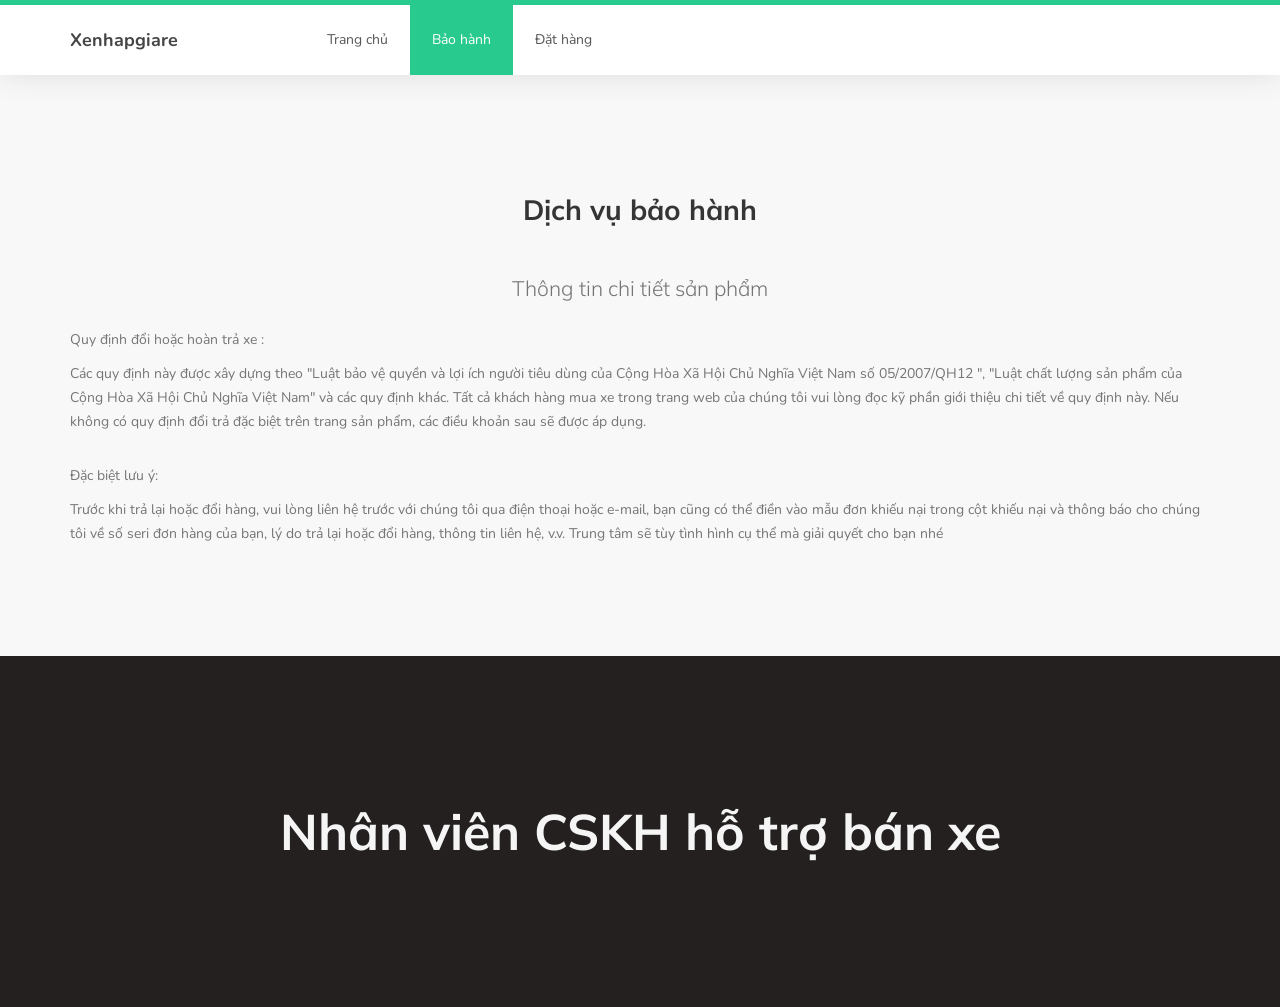
<file: bao-hanh.html>
<!DOCTYPE html>
<html lang="vie">
<head>

     <title>Đại lý ô tô</title>

     <meta charset="UTF-8">
     <meta http-equiv="X-UA-Compatible" content="IE=Edge">
     <meta name="description" content="">
     <meta name="keywords" content="">
     <meta name="author" content="">
     <meta name="viewport" content="width=device-width, initial-scale=1, maximum-scale=1">

     <link rel="stylesheet" href="css/bootstrap.min.css">
     <link rel="stylesheet" href="css/font-awesome.min.css">
     <link rel="stylesheet" href="css/owl.carousel.css">
     <link rel="stylesheet" href="css/owl.theme.default.min.css">

     <!-- MAIN CSS -->
     <link rel="stylesheet" href="css/style.css">

</head>
<body id="top" data-spy="scroll" data-target=".navbar-collapse" data-offset="50">

     <!-- PRE LOADER -->
     <section class="preloader">
          <div class="spinner">

               <span class="spinner-rotate"></span>
               
          </div>
     </section>


     <!-- MENU -->
     <section class="navbar custom-navbar navbar-fixed-top" role="navigation">
          <div class="container">
            <div class="navbar-header">
              <button
                class="navbar-toggle"
                data-toggle="collapse"
                data-target=".navbar-collapse"
              >
                <span class="icon icon-bar"></span>
                <span class="icon icon-bar"></span>
                <span class="icon icon-bar"></span>
              </button>
    
              <!-- lOGO TEXT HERE -->
              <a href="index.html" class="navbar-brand">Xenhapgiare</a>
            </div>
    
            <!-- MENU LINKS -->
            <div class="collapse navbar-collapse">
              <ul class="nav navbar-nav navbar-nav-first">
                <li><a href="index.html">Trang chủ</a></li>
                <li class="active"><a href="bao-hanh.html">Bảo hành</a></li>
                <li><a href="dat-hang.html">Đặt hàng</a></li>
              </ul>
            </div>
          </div>
        </section>

     <section class="section-background">
          <div class="container">
               <div class="row">
                    <div class="col-md-12 col-sm-12">
                         <div class="text-center">
                              <h2> Dịch vụ bảo hành </h2>
                              <br>
                              <p class="lead">Thông tin chi tiết sản phẩm</p>
                         </div>
                         <div>
                              <p>Quy định đổi hoặc hoàn trả xe : <br></p>
                              <p>Các quy định này được xây dựng theo "Luật bảo vệ quyền và lợi ích người tiêu dùng của Cộng Hòa Xã Hội Chủ Nghĩa Việt Nam số 05/2007/QH12 ", "Luật chất lượng sản phẩm của Cộng Hòa Xã Hội Chủ Nghĩa Việt Nam" và các quy định khác. Tất cả khách hàng mua xe  trong trang web  của chúng tôi vui lòng đọc kỹ phần giới thiệu chi tiết về quy định này. Nếu không có quy định đổi trả đặc biệt trên trang sản phẩm, các điều khoản sau sẽ được áp dụng.<br></p><br>

                              <p>Đặc biệt lưu ý: <br></p>
                              <p>Trước khi trả lại hoặc đổi hàng, vui lòng liên hệ trước với chúng tôi qua điện thoại hoặc e-mail, bạn cũng có thể điền vào mẫu đơn khiếu nại trong cột khiếu nại và thông báo cho chúng tôi về số seri đơn hàng của bạn, lý do trả lại hoặc đổi hàng, thông tin liên hệ, v.v. Trung tâm sẽ tùy tình hình cụ thể mà giải quyết cho bạn nhé</p>
                         </div>
                    </div>
               </div>
          </div>
     </section>

     <!-- FOOTER -->
    <footer id="footer">
      <div class="container">
        <div class="row">
          <div class="col-md-12 col-sm-12">
            <div class="text-center">
              <a href="tel:+84964423160"><h2> Nhân viên CSKH hỗ trợ bán xe </h2></a>
            </div>
          </div>
        </div>
      </div>
    </footer>


     <!-- SCRIPTS -->
     <script src="js/jquery.js"></script>
     <script src="js/bootstrap.min.js"></script>
     <script src="js/owl.carousel.min.js"></script>
     <script src="js/smoothscroll.js"></script>
     <script src="js/custom.js"></script>

</body>
</html>
</file>
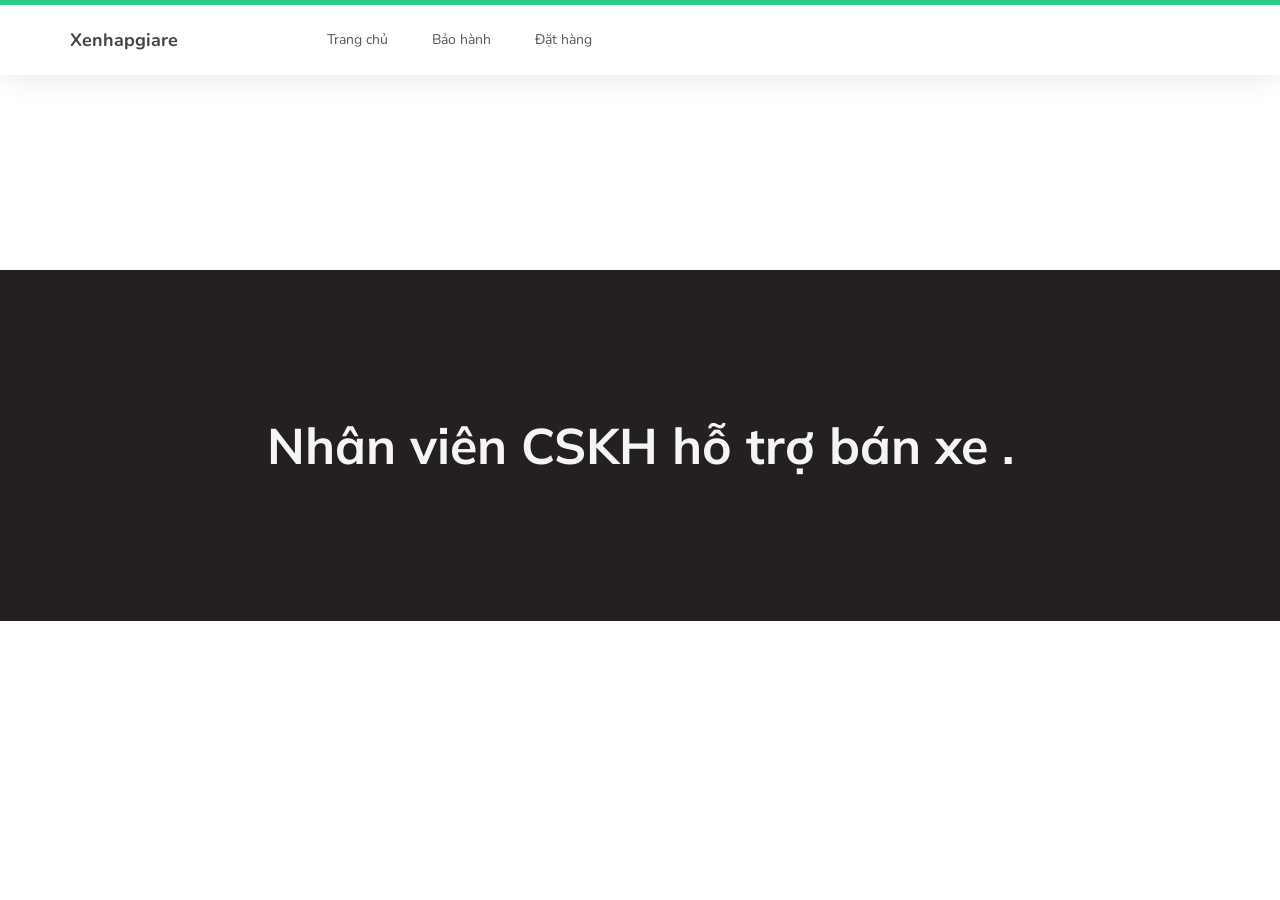
<file: car-details.html>
<!DOCTYPE html>
<html lang="en">
  <head>
    <title>Đại lý ô tô 99</title>

    <meta charset="UTF-8" />
    <meta http-equiv="X-UA-Compatible" content="IE=Edge" />
    <meta name="description" content="" />
    <meta name="keywords" content="" />
    <meta name="author" content="" />
    <meta
      name="viewport"
      content="width=device-width, initial-scale=1, maximum-scale=1"
    />

    <link rel="stylesheet" href="css/bootstrap.min.css" />
    <link rel="stylesheet" href="css/font-awesome.min.css" />
    <link rel="stylesheet" href="css/owl.carousel.css" />
    <link rel="stylesheet" href="css/owl.theme.default.min.css" />

    <!-- MAIN CSS -->
    <link rel="stylesheet" href="css/style.css" />
  </head>
  <body
    id="top"
    data-spy="scroll"
    data-target=".navbar-collapse"
    data-offset="50"
  >
    <!-- PRE LOADER -->
    <section class="preloader">
      <div class="spinner">
        <span class="spinner-rotate"></span>
      </div>
    </section>

    <!-- MENU -->
    <section class="navbar custom-navbar navbar-fixed-top" role="navigation">
      <div class="container">
        <div class="navbar-header">
          <button
            class="navbar-toggle"
            data-toggle="collapse"
            data-target=".navbar-collapse"
          >
            <span class="icon icon-bar"></span>
            <span class="icon icon-bar"></span>
            <span class="icon icon-bar"></span>
          </button>

          <!-- lOGO TEXT HERE -->
          <a href="index.html" class="navbar-brand">Xenhapgiare</a>
        </div>

        <!-- MENU LINKS -->
        <div class="collapse navbar-collapse">
          <ul class="nav navbar-nav navbar-nav-first">
            <li><a href="index.html">Trang chủ</a></li>
            <li><a href="bao-hanh.html">Bảo hành</a></li>
            <li><a href="dat-hang.html">Đặt hàng</a></li>
          </ul>
        </div>
      </div>
    </section>

    <section id="item-detail">
      
    </section>

   <!-- FOOTER -->
   <footer id="footer">
    <div class="container">
      <div class="row">
        <div class="col-md-12 col-sm-12">
          <div class="text-center">
            <a href="tel:+84964423160"><h2> Nhân viên CSKH hỗ trợ bán xe .</h2></a>
          </div>
        </div>
      </div>
    </div>
  </footer>

    <!-- SCRIPTS -->
    <script src="js/myDetails.js"></script>
    <script src="js/jquery.js"></script>
    <script src="js/bootstrap.min.js"></script>
    <script src="js/owl.carousel.min.js"></script>
    <script src="js/smoothscroll.js"></script>
    <script src="js/custom.js"></script>
  </body>
</html>
</file>
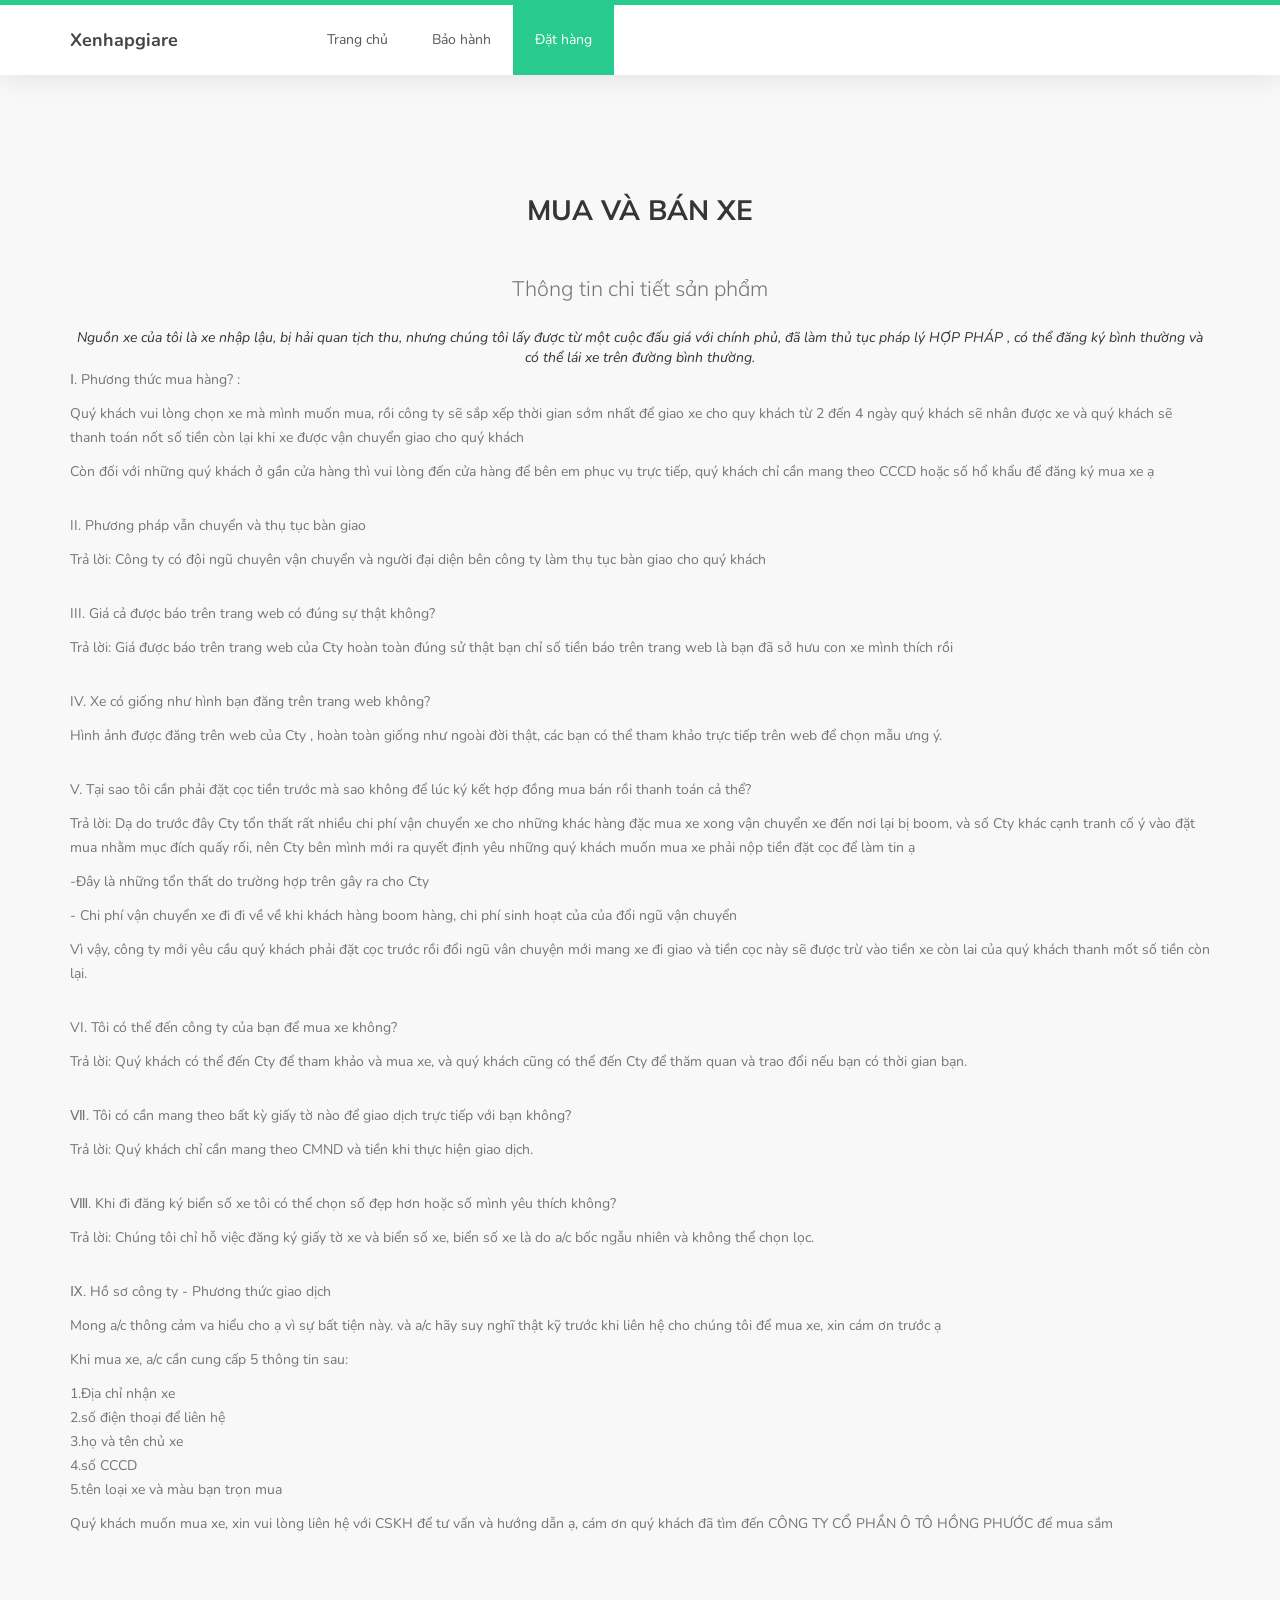
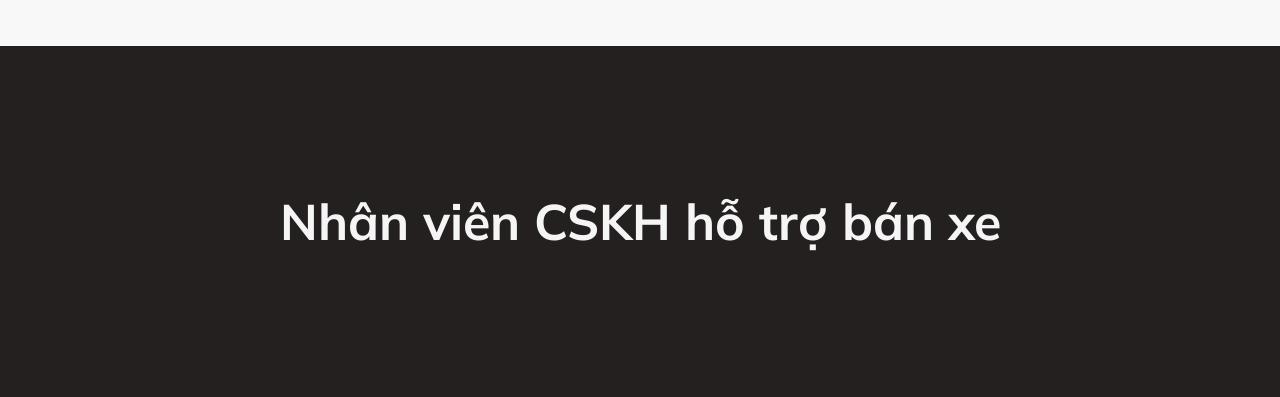
<file: dat-hang.html>
<!DOCTYPE html>
<html lang="vie">
<head>

     <title>Đại lý ô tô</title>

     <meta charset="UTF-8">
     <meta http-equiv="X-UA-Compatible" content="IE=Edge">
     <meta name="description" content="">
     <meta name="keywords" content="">
     <meta name="author" content="">
     <meta name="viewport" content="width=device-width, initial-scale=1, maximum-scale=1">

     <link rel="stylesheet" href="css/bootstrap.min.css">
     <link rel="stylesheet" href="css/font-awesome.min.css">
     <link rel="stylesheet" href="css/owl.carousel.css">
     <link rel="stylesheet" href="css/owl.theme.default.min.css">

     <!-- MAIN CSS -->
     <link rel="stylesheet" href="css/style.css">

</head>
<body id="top" data-spy="scroll" data-target=".navbar-collapse" data-offset="50">

     <!-- PRE LOADER -->
     <section class="preloader">
          <div class="spinner">

               <span class="spinner-rotate"></span>
               
          </div>
     </section>


     <!-- MENU -->
     <section class="navbar custom-navbar navbar-fixed-top" role="navigation">
          <div class="container">
            <div class="navbar-header">
              <button
                class="navbar-toggle"
                data-toggle="collapse"
                data-target=".navbar-collapse"
              >
                <span class="icon icon-bar"></span>
                <span class="icon icon-bar"></span>
                <span class="icon icon-bar"></span>
              </button>
    
              <!-- lOGO TEXT HERE -->
              <a href="index.html" class="navbar-brand">Xenhapgiare</a>
            </div>
    
            <!-- MENU LINKS -->
            <div class="collapse navbar-collapse">
              <ul class="nav navbar-nav navbar-nav-first">
                <li><a href="index.html">Trang chủ</a></li>
                <li><a href="bao-hanh.html">Bảo hành</a></li>
                <li class="active"><a href="dat-hang.html">Đặt hàng</a></li>
              </ul>
            </div>
          </div>
        </section>

     <section class="section-background">
          <div class="container">
               <div class="row">
                    <div class="col-md-12 col-sm-12">
                         <div class="text-center">
                              <h2> MUA VÀ BÁN XE </h2>
                              <br>
                              <p class="lead">Thông tin chi tiết sản phẩm</p>
                              <i>Nguồn xe của tôi là xe nhập lậu, bị hải quan tịch thu, nhưng chúng tôi lấy được từ một cuộc đấu giá với chính phủ, đã làm thủ tục pháp lý HỢP PHÁP , có thể đăng ký bình thường và có thể lái xe trên đường bình thường.</i>
                         </div>
                         <div>
                              <p>Ⅰ. Phương thức mua hàng? : <br></p>
                              <p>Quý khách vui lòng chọn xe mà mình muốn mua, rồi công ty sẽ sắp xếp thời gian sớm nhất để giao xe cho quy khách từ 2 đến 4 ngày quý khách sẽ nhân được xe và quý khách sẽ thanh toán nốt số tiền còn lại khi xe được vận chuyển giao cho quý khách <br></p>
                              <p>Còn đối với những quý khách ở gần cửa hàng thì vui lòng đến cửa hàng để bên em phục vụ trực tiếp, quý khách chỉ cần mang theo CCCD hoặc số hổ khẩu để đăng ký mua xe ạ <br></p>
                              <br>

                              <p>II. Phương pháp vẫn chuyển và thụ tục bàn giao <br></p>
                              <p>Trả lời: Công ty có đội ngũ chuyên vận chuyển và người đại diện bên công ty làm thụ tục bàn giao cho  quý khách <br></p>
                              <br>

                              <p>III. Giá cả được báo trên trang web có đúng sự thật không?<br></p>
                              <p>Trả lời: Giá được báo trên trang web của Cty hoàn toàn đúng sử thật  bạn chỉ số tiền báo trên trang web là bạn đã sở hưu con xe mình thích rồi <br></p>
                              <br>

                              <p>IV. Xe có giống như hình bạn đăng trên trang web không?<br></p>
                              <p>Hình ảnh được đăng trên web của Cty , hoàn toàn giống như ngoài đời thật, các bạn có thể tham khảo trực tiếp trên web để chọn mẫu ưng ý.<br></p>
                              <br>

                              <p>V. Tại sao tôi cần phải đặt cọc tiền trước mà sao không để lúc ký kết hợp đồng mua bán rồi thanh toán cả thể?<br></p>
                              <p>Trả lời: Dạ do trước đây Cty tổn thất rất nhiều chi phí vận chuyển xe cho những khác hàng đặc mua xe xong vận chuyển xe đến nơi lại bị boom, và số Cty khác cạnh tranh cố ý vào đặt mua nhằm mục đích quấy rối, nên Cty bên mình mới ra quyết định yêu những quý khách muốn mua xe phải nộp tiền đặt cọc để làm tin ạ<br></p>
                              <p>-Đây là  những tổn thất do trường hợp trên gây ra cho Cty <br></p>
                              <p>- Chi phí vận chuyển xe đi đi về về khi khách hàng boom hàng, chi phí sinh hoạt của của đổi ngũ vận chuyển<br></p>
                              <p>Vì vậy, công ty mới yêu cầu quý khách phải đặt cọc trước rồi đổi ngũ vân chuyện mới mang xe đi giao và tiền cọc này sẽ được trừ vào tiền xe  còn lai của quý khách thanh mốt số tiền còn lại.<br></p>
                              <br>

                              <p>VI. Tôi có thể đến công ty của bạn để mua xe không?<br></p>
                              <p>Trả lời: Quý khách có thể đến Cty để tham khảo và mua xe, và quý khách cũng có thể đến Cty  để thăm quan và trao đổi nếu bạn có thời gian bạn.<br></p>
                              <br>

                              <p>Ⅶ. Tôi có cần mang theo bất kỳ giấy tờ nào để giao dịch trực tiếp với bạn không?<br></p>
                              <p>Trả lời: Quý khách chỉ cần mang theo CMND và tiền khi thực hiện giao dịch.<br></p>
                              <br>

                              <p>Ⅷ. Khi đi đăng ký biển số xe tôi có thể chọn số đẹp hơn hoặc số mình yêu thích không?<br></p>
                              <p>Trả lời: Chúng tôi chỉ hỗ việc đăng ký giấy tờ xe và biển số xe, biển số xe là do a/c bốc ngẫu nhiên và không thể chọn lọc.<br></p>
                              <br>

                              <p>Ⅸ. Hồ sơ công ty - Phương thức giao dịch<br></p>
                              <p>Mong a/c thông cảm va hiểu cho ạ vì sự bất tiện này. và a/c hãy suy nghĩ thật kỹ trước khi liên hệ cho chúng tôi để mua xe, xin cám ơn trước ạ <br></p>
                              <p>Khi mua xe, a/c  cần cung cấp 5 thông tin sau:<br></p>
                              <p>1.Địa chỉ nhận xe <br>
                                 2.số điện thoại để liên hệ <br>
                                 3.họ và tên chủ xe <br>
                                 4.số CCCD <br>
                                 5.tên loại xe và màu bạn trọn mua <br>
                              </p>
                              <p>Quý khách muốn mua xe, xin vui lòng liên hệ với CSKH để tư vấn và hướng dẫn ạ, cám ơn quý khách đã tìm đến CÔNG TY CỔ PHẦN Ô TÔ HỒNG PHƯỚC để mua sắm <br></p>
                         </div>
                    </div>
               </div>
          </div>
     </section>

    <!-- FOOTER -->
    <footer id="footer">
      <div class="container">
        <div class="row">
          <div class="col-md-12 col-sm-12">
            <div class="text-center">
              <a href="tel:+84964423160"><h2> Nhân viên CSKH hỗ trợ bán xe </h2></a>
            </div>
          </div>
        </div>
      </div>
    </footer>


     <!-- SCRIPTS -->
     <script src="js/jquery.js"></script>
     <script src="js/bootstrap.min.js"></script>
     <script src="js/owl.carousel.min.js"></script>
     <script src="js/smoothscroll.js"></script>
     <script src="js/custom.js"></script>

</body>
</html>
</file>
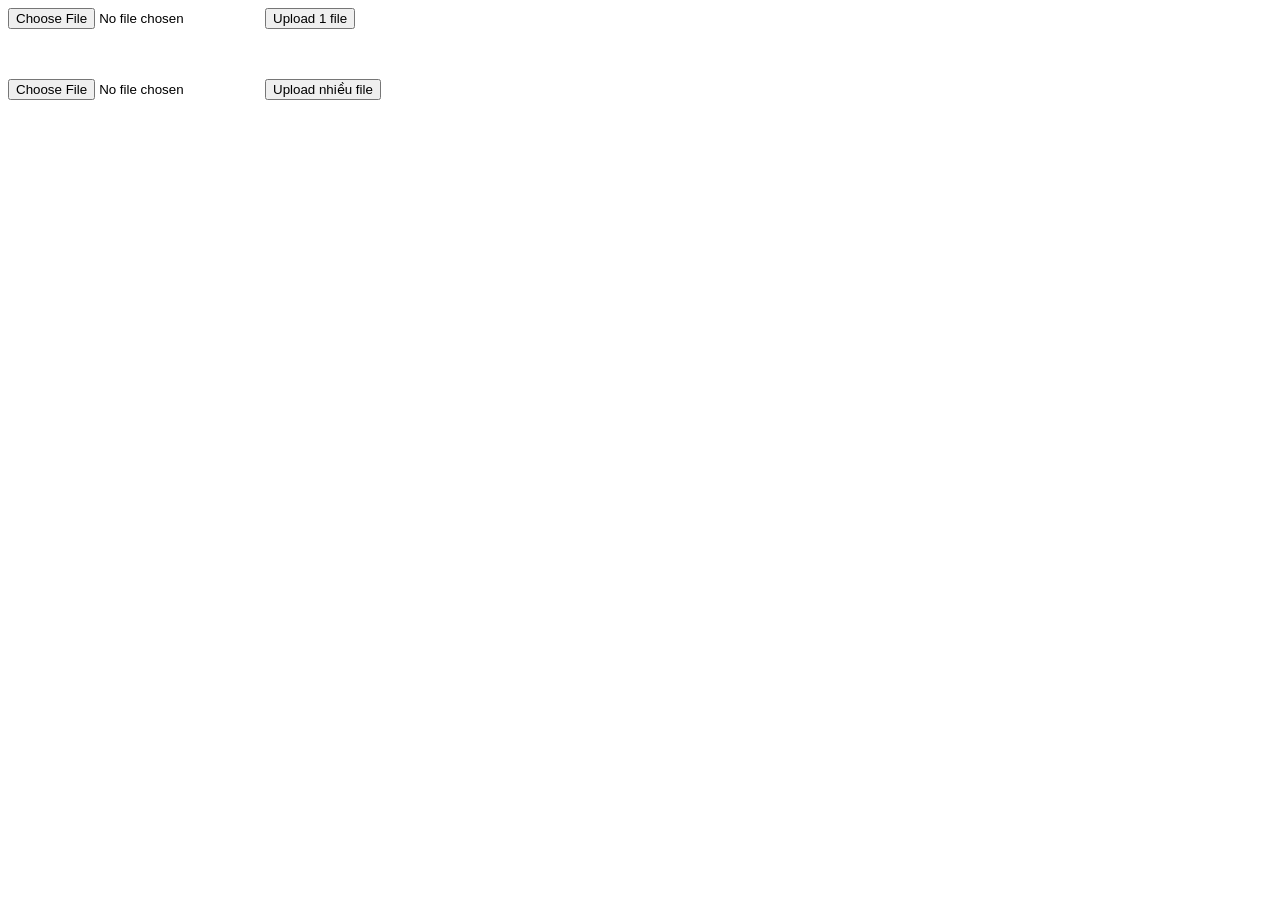
<file: upload.html>
<!DOCTYPE html>
<html lang="en">
<head>
    <meta charset="UTF-8">
    <meta name="viewport" content="width=device-width, initial-scale=1.0">
    <title>Document</title>
</head>
<body>
    <form id="service">
        <input type="file" name="file" id="file">
        <input type="submit" value="Upload 1 file">
    </form>
    <form id="service1" style="margin-top: 50px;">
        <input type="file" name="file" id="file">
        <input type="submit" value="Upload nhiều file">
    </form>
    <script>
        const apiUrl = 'https://api-apk.binnotech.site'
        document.getElementById('service').addEventListener('submit', function(e) {
            e.preventDefault();
            var formData = new FormData();
            formData.append('file', document.getElementById('file').files[0]);
            fetch(`${apiUrl}/api/upload`, {
                method: 'POST',
                body: formData
            }).then(response => response.json())
            .then(result => {
                alert('Upload thành công');
                console.log('Success:', result);
            })
            .catch(error => {
                alert('Upload thất bại');
                console.error('Error:', error);
            });
        });

        document.getElementById('service1').addEventListener('submit', function(e) {
            e.preventDefault();
            var formData = new FormData();
            var files = document.getElementById('file').files;
            for (var i = 0; i < files.length; i++) {
                formData.append('files', files[i]);
            }
            fetch(`${apiUrl}/api/upload`, {
                method: 'POST',
                body: formData
            }).then(response => response.json())
            .then(result => {
                alert('Upload thành công');
                console.log('Success:', result);
            })
            .catch(error => {
                alert('Upload thất bại');
                console.error('Error:', error);
            });
        });
    </script>
</body>
</html>
</file>
<file: css/style.css>
/*

Known Template 

https://templatemo.com/tm-516-known

*/

  @import url('https://fonts.googleapis.com/css?family=Muli:300,700|Nunito');

  body {
    background: #ffffff;
    font-family: 'Nunito', sans-serif;
    overflow-x: hidden;
    padding-top: 70px;
  }


  /*---------------------------------------
     TYPOGRAPHY              
  -----------------------------------------*/

  h1,h2,h3,h4,h5,h6 {
    font-family: 'Muli', sans-serif;
    font-weight: bold;
    line-height: inherit;
  }

  h1 {
    color: #252525;
    font-size: 3em;
    line-height: normal;
  }

  h2 {
    color: #353535;
    font-size: 2em;
    padding-bottom: 10px;
  }

  h3 {
    font-size: 1.5em;
  }

  h3,
  h3 a {
    color: #454545;
  }

  p {
    color: #757575;
    font-size: 14px;
    font-weight: normal;
    line-height: 24px;
  }



  /*---------------------------------------
     GENERAL               
  -----------------------------------------*/

  html{
    -webkit-font-smoothing: antialiased;
  }

  a {
    color: #252525;
    -webkit-transition: 0.5s;
    transition: 0.5s;
    text-decoration: none !important;
  }

  a,
  input, button,
  .form-control {
    -webkit-transition: 0.5s;
    transition: 0.5s;
  }

  a:hover, a:active, a:focus {
    color: #29ca8e;
    outline: none;
  }

  ::-webkit-scrollbar{
    width: 8px;
    height: 8px;
  }

  ::-webkit-scrollbar-thumb {
    cursor: pointer;
    background: #000000;
  }

  .section-title {
    padding-bottom: 40px;
  }

  .section-title h2 {
    margin: 0;
  }

  .section-title small {
    display: block;
  }

  .overlay {
    background: rgba(20,20,20,0.5);
    position: absolute;
    top: 0;
    right: 0;
    bottom: 0;
    left: 0;
    width: 100%;
    height: 100%;
  }

  .entry-form {
    background: #252020;
    border-radius: 100%;
    text-align: center;
    padding: 6em;
    width: 450px;
    height: 450px;
  }

  .entry-form h2 {
    color: #ffffff;
    margin: 0;
  }
  
  .form .form-control,
  .entry-form .form-control {
    background: transparent;
    border: 0;
    border-bottom: 1px solid;
    border-radius: 0;
    box-shadow: none;
    height: 45px;
    margin: 10px 0;
  }

  .form .input-group {
    margin: 10px 0;
  }

  .input-group-addon {
    border: 0;
  }

  .form .input-group .form-control {
    margin: 0;
  }

  .form textarea.form-control,
  .entry-form textarea.form-control { height: 120px;  }

  .entry-form .submit-btn {
    background: #ffffff;
    border-radius: 50px;
    border: 0;
    color: #252020;
    width: 50%;
    height: 50px;
    margin: 30px auto;
    margin-bottom: 10px;
  }

  .entry-form .submit-btn:hover {
    background: #3f51b5;
    color: #ffffff;
  }

  section {
    position: relative;
    padding: 100px 0;
  }

  #team, 
  #testimonial {
    text-align: center;
  }
  
  #google-map iframe {
    border: 0;
    width: 100%;
    height: 390px;
  }



  /*---------------------------------------
     BUTTONS               
  -----------------------------------------*/

  .section-btn {
    background: transparent;
    border-radius: 50px;
    border: 1px solid #ffffff;
    color: #ffffff;
    font-size: inherit;
    font-weight: normal;
    padding: 15px 30px;
    transition: 0.5s;
  }

  .section-btn:hover {
    background: #ffffff;
    border-color: transparent;
  }



  /*---------------------------------------
       PRE LOADER              
  -----------------------------------------*/

  .preloader {
    position: fixed;
    top: 0;
    left: 0;
    width: 100%;
    height: 100%;
    z-index: 99999;
    display: flex;
    flex-flow: row nowrap;
    justify-content: center;
    align-items: center;
    background: none repeat scroll 0 0 #ffffff;
  }

  .spinner {
    border: 1px solid transparent;
    border-radius: 3px;
    position: relative;
  }

  .spinner:before {
    content: '';
    box-sizing: border-box;
    position: absolute;
    top: 50%;
    left: 50%;
    width: 45px;
    height: 45px;
    margin-top: -10px;
    margin-left: -10px;
    border-radius: 50%;
    border: 1px solid #575757;
    border-top-color: #ffffff;
    animation: spinner .9s linear infinite;
  }

  @-webkit-@keyframes spinner {
    to {transform: rotate(360deg);}
  }

  @keyframes spinner {
    to {transform: rotate(360deg);}
  }



  /*---------------------------------------
      MENU              
  -----------------------------------------*/
  
  .text-primary { color: #29ca8e; }

  .custom-navbar {
    background: #ffffff;
    border-top: 5px solid #29ca8e;
    border-bottom: 0;
    -webkit-box-shadow: 0 1px 30px rgba(0, 0, 0, 0.1);
    -moz-box-shadow: 0 1px 30px rgba(0, 0, 0, 0.1);
    box-shadow: 0 1px 30px rgba(0, 0, 0, 0.1);
    padding: 12px 0;
    margin-bottom: 0;
    padding: 0;
  }

  .custom-navbar .navbar-brand {
    color: #454545;
    font-size: 18px;
    font-weight: bold;
    line-height: 40px;
  }

  .custom-navbar .navbar-nav.navbar-nav-first {
    margin-left: 8em;
  }

  .custom-navbar .navbar-nav.navbar-right li a {
    padding-right: 12px;
    padding-left: 12px;
  }

  .custom-navbar .navbar-nav.navbar-right li a .fa {
    background: #29ca8e;
    border-radius: 100%;
    color: #ffffff;
    width: 30px;
    height: 30px;
    line-height: 30px;
    text-align: center;
    display: inline-block;
    margin-right: 5px;
  }

  .custom-navbar .nav li a {
    line-height: 40px;
    color: #575757;
    padding-right: 22px;
    padding-left: 22px;
  }

  .custom-navbar .navbar-nav > li > a:hover,
  .custom-navbar .navbar-nav > li > a:focus {
    background-color: transparent;
  }

  .custom-navbar .nav li a:hover {
    background-color: #29ca8e;
    color: #ffffff;
  }

  .custom-navbar .nav li.active > a {
    background-color: #29ca8e;
    color: #ffffff;
  }

  .custom-navbar .navbar-toggle {
    border: none;
    padding-top: 10px;
  }

  .custom-navbar .navbar-toggle {
    background-color: transparent;
  }

  .custom-navbar .navbar-toggle .icon-bar {
    background: #252525;
    border-color: transparent;
  }



  /*---------------------------------------
      HOME  & SLIDER            
  -----------------------------------------*/

  #home {
    padding: 0;
  }

  #home h1 {
    color: #ffffff;
  }

  #home h3 {
    color: #f9f9f9;
    font-size: 16px;
    font-weight: 300;
    margin: 0;
    padding: 5px 0 40px 0;
  }

  @media (min-width: 768px) {
    .home-slider .col-md-6 {
      padding-left: 0;
    }
  }

  @media (max-width: 768px) {
    .col-custom{
      width: 50%;
      float: left;
    }
  }

  .home-slider .caption {
    display: flex;
    justify-content: center;
    flex-direction: column;
    text-align: left;
    background-color: rgba(20,20,20,0.2);
    height: 100%;
    color: #fff;
    cursor: e-resize;
  }

  .home-slider .item {
    background-repeat: no-repeat;
    background-attachment: local;
    background-size: cover;
    height: 650px;
  }
  
  .caption h3 a { color: #FFF; }
  .caption h3 a:hover { color: #FF3; }

  .home-slider .item-first {
    background-image: url(../images/slider-image-1-1920x700.jpg);
	background-position: center;
  }

  .home-slider .item-second {
    background-image: url(../images/slider-image-2-1920x700.jpg);
  }

  .home-slider .item-third {
    background-image: url(../images/slider-image-3-1920x700.jpg);
  }



  /*---------------------------------------
      FEATURE              
  -----------------------------------------*/

  .feature-thumb {
    border: 1px solid #f0f0f0;
    padding: 5em 3em;
  }

  .feature-thumb span {
    background: #3f51b5;
    border-radius: 50px;
    color: #ffffff;
    font-size: 25px;
    font-weight: bold;
    display: inline-block;
    width: 60px;
    height: 60px;
    line-height: 60px;
    text-align: center;
    margin-bottom: 5px;
  }

  .feature-thumb h3 {
    margin: 10px 0;
  }



  /*---------------------------------------
      ABOUT              
  -----------------------------------------*/

  #about figure {
    display: inline-block;
    vertical-align: top;
    margin-left: 15px;
  }

  #about figure span {
    float: left;
    margin-left: -15px;
    padding: 15px 20px;
    position: relative;
    top: 20px;
  }

  #about figure span i {
    background: #29ca8e;
    border-radius: 50px;
    color: #ffffff;
    font-size: 25px;
    width: 50px;
    height: 50px;
    line-height: 50px;
    text-align: center;
  }



  /*---------------------------------------
      TEAM              
  -----------------------------------------*/

  .team-thumb {
    position: relative;
    overflow: hidden;
    text-align: left;
  }

  .team-info {
    padding: 20px 30px;
  }

  .team-image img {
    width: 100%;
  }

  .team-thumb .social-icon {
    border-top: 1px solid #f0f0f0;
    padding: 4px 20px 0 20px;
  }

  .team-thumb .social-icon li a {
    background: #ffffff;
    color: #252020;
  }

  .team-info h3 {
    margin: 0;
  }


  /*---------------------------------------
      COURSES             
  -----------------------------------------*/

  #courses .section-title {
    text-align: center;
  }

  #courses .owl-theme .owl-nav {
    margin-top: 30px;
  }

  #courses .owl-theme .owl-nav [class*=owl-] {
    border-radius: 2px;
    font-size: 16px;
    width: 30px;
    height: 30px;
    line-height: 30px;
    text-align: center;
    padding: 0;
  }

  .courses-thumb {
    background: #f9f9f9;
    position: relative;
  }

  .courses-thumb-secondary {
    margin-bottom: 30px;
  }

.form .form-control,
  .modal .form-control { background-color: #eee;  }

  .courses-top {
    position: relative;
  }

  .courses-image {
    background: linear-gradient(to right, #20202027, #1010102d);
    height: 256px;
    overflow: hidden;
  }

  .img-responsive{
    width: 100%; /* Đảm bảo hình ảnh chiếm đầy đủ chiều rộng của khu vực cha */
    height: 100%; /* Chiều cao tự động điều chỉnh để duy trì tỷ lệ khung hình */
    object-fit: contain; /* Điều chỉnh cách hiển thị hình ảnh */
  }

  #img-details{
    height: 150px;
    overflow: hidden;
  }

  .courses-date {
    background: linear-gradient(rgba(255, 0, 0, 0), rgba(0, 0, 0, 0.6));
    width: 100%;
    position: absolute;
    bottom: 0;
    padding: 20px 25px;
  }

  .courses-date span,
  .courses-author span {
    font-size: 14px;
    font-weight: bold;
  }

  .courses-date span {
    color: #ffffff;
    display: inline-block;
    margin-right: 10px;
  }

  .courses-detail {
    padding: 25px 25px 15px 25px;
  }

  .courses-detail h3 {
    margin: 0 0 2px 0;
  }

  .courses-info {
    border-top: 1px solid #f0f0f0;
    position: relative;
    clear: both;
    padding: 15px 25px;
  }

  .courses-author,
  .courses-author span {
    display: inline-block;
    vertical-align: middle;
  }

  .courses-author img {
    display: inline-block !important;
    border-radius: 50px;
    width: 50px !important;
    height: 50px;
    margin-right: 10px;
  }

  .courses-price {
    float: right;
    margin-top: 10px;
  }

  .courses-price span {
    background: #29ca8e;
    border-radius: 2px;
    color: #ffffff;
    display: block;
    padding: 5px 10px;
  }

  .courses-price.free span {
    background: #3f51b5;
  }



  /*---------------------------------------
     NEWS              
  -----------------------------------------*/

  .news-thumb {
    clear: both;
    position: relative;
    overflow: hidden;
    margin-bottom: 30px;
  }

  .news-thumb .news-image {
    float: left;
    width: 40%;
    margin-right: 30px;
  }

  .news-info h3 {
    margin-top: 5px;
    margin-bottom: 10px;
  }

  .news-date span {
    color: #909090;
    font-weight: bold;
  }



  /*---------------------------------------
      TESTIMONIAL             
  -----------------------------------------*/
  
  #testimonial .item {
    margin: 20px 0;
    padding: 4em 3em;
    text-align: left;
  }

  #courses .col-md-4,
  #testimonial .col-md-4 {
    display: block;
    width: 100%;
  }

  #testimonial .item > p {
    font-size: 16px;
    line-height: 26px;
  }

  .tst-rating {
    margin-bottom: 15px;
  }

  .tst-rating .fa {
    color: #3f51b5;
  }

  .tst-image,
  .tst-author {
    display: inline-block;
    vertical-align: middle;
    margin-bottom: 20px;
    text-align: left;
  }

  .tst-image img {
    border-radius: 50px;
    width: 60px !important;
    height: 60px;
    margin-right: 15px;
  }

  .tst-author h4 {
    margin: 0;
  }

  .tst-author span {
    color: #808080;
    font-size: 14px;
  }

  /*---------------------------------------
      CONTACT             
  -----------------------------------------*/

  #contact {
    background: #3f51b5;
  }

  #contact h2 {
    color: #ffffff;
  }

  #contact .section-title {
    padding-bottom: 20px;
  }

  #contact h2 > small,
  #contact p,
  #contact a {
    color: #f9f9f9;
  }

  #contact-form {
    padding: 1em 0;
  }

  #contact-form .col-md-12,
  #contact-form .col-md-4 {
    padding-left: 0;
  }
  
  .form .form-control,
  #contact-form .form-control {
    border: 0;
    border-radius: 5px;
    box-shadow: none;
    margin: 10px 0;
  }

  #contact-form input {
    height: 50px;
  }

  #contact-form input[type='submit'] {
    border-radius: 50px;
    border: 1px solid transparent;
  }

  #contact-form input[type='submit']:hover {
    background: transparent;
    border-color: #ffffff;
    color: #ffffff;
  }
  



  /*---------------------------------------
     FOOTER              
  -----------------------------------------*/

  footer {
    background: #252020;
    padding: 120px 0;
  }

  footer .section-title {
    padding-bottom: 10px;
  }

  footer h2 {
    font-size: 50px;
    color: whitesmoke;
  }

  footer a,
  footer p {
    color: #909090;
  }

  footer strong {
    color: #d9d9d9;
  }

  footer address p {
    margin-bottom: 0;
  }

  footer .social-icon {
    margin-top: 25px;
  }

  .footer-info {
    margin-right: 2em;
  }

  .footer-info h2 {
    color: #ffffff;
    padding: 0;
  }

  .footer_menu h2 {
    margin-top: 2em;
  }

  .footer_menu ul {
    margin: 0;
    padding: 0;
  }

  .footer_menu li {
    display: inline-block;
    list-style: none;
    margin: 5px 10px 5px 0;
  }

  .newsletter-form .form-control {
    background: transparent;
    border-radius: 0;
    box-shadow: none;
    border: 0;
    border-bottom: 1px solid #303030;
    height: 50px;
    margin: 5px 0;
  }

  .newsletter-form input[type="submit"] {
    background: transparent;
    border: 1px solid #f9f9f9;
    border-radius: 50px;
    color: #ffffff;
    display: block;
    margin-top: 20px;
    outline: none;
    width: 50%;
  }

  .newsletter-form input[type="submit"]:hover {
    background: #29ca8e;
    border-color: transparent;
  }

  .newsletter-form .form-group span {
    color: #909090;
    display: block;
    font-size: 12px;
    margin-top: 20px;
  }



  /*---------------------------------------
     SOCIAL ICON              
  -----------------------------------------*/

  .social-icon {
    position: relative;
    padding: 0;
    margin: 0;
  }

  .social-icon li {
    display: inline-block;
    list-style: none;
    margin-bottom: 5px;
  }

  .social-icon li a {
    border-radius: 100px;
    color: #29ca8e;
    font-size: 15px;
    width: 35px;
    height: 35px;
    line-height: 35px;
    text-decoration: none;
    text-align: center;
    transition: all 0.4s ease-in-out;
    position: relative;
    margin: 5px 5px 5px 0;
  }

  .social-icon li a:hover {
    background: #29ca8e;
    color: #ffffff;
  }

  /*---------------------------------------
     RESPONSIVE STYLES              
  -----------------------------------------*/

  @media screen and (max-width: 1170px) {
    .custom-navbar .navbar-nav.navbar-nav-first {
      margin-left: inherit;
    }
  }

  @media only screen and (max-width: 992px) {
    section,
    footer {
      padding: 60px 0;
    }

    .home-slider .item {
      background-position: center center;
    }

    .feature-thumb,
    .about-info,
    .team-thumb,
    .footer-info {
      margin-bottom: 50px;
    }

    .contact-image {
      margin-top: 50px;
    }
  }


  @media only screen and (min-width: 768px) and (max-width: 991px) {
    .custom-navbar .nav li a {
      padding-right: 10px;
      padding-left: 10px;
    }
  }

  @media only screen and (max-width: 767px) {
    h1 {
      font-size: 2.5em;
    }

    h1,h2,h3 {
      line-height: normal;
    }

    .custom-navbar {
      background: #ffffff;
      -webkit-box-shadow: 0 1px 30px rgba(0, 0, 0, 0.1);
      -moz-box-shadow: 0 1px 30px rgba(0, 0, 0, 0.1);
      box-shadow: 0 1px 30px rgba(0, 0, 0, 0.1);
      padding: 10px 0;
      text-align: center;
    }

    .custom-navbar .navbar-brand,
    .custom-navbar .nav li a {
      line-height: normal;
    }

    .custom-navbar .nav li a {
      padding: 10px;
    }

    .custom-navbar .navbar-brand,
    .top-nav-collapse .navbar-brand {
      color: #252525;
      font-weight: 600;
    }

    .custom-navbar .nav li a,
    .top-nav-collapse .nav li a {
      color: #575757;
    }

    .custom-navbar .navbar-nav.navbar-right li {
      display: inline-block;
    }

    .footer-info {
      margin-right: 0;
    }

    .footer-info.newsletter-form {
      margin-bottom: 0;
    }

    .entry-form {
      display: block;
      margin: 0 auto;
    }
  }


  @media only screen and (max-width: 580px) {
    h2 {
      font-size: 1.8em;
    }

    #testimonial .item {
      padding: 2em;
    }

    .contact-image {
      margin-top: 0;
    }

    .courses-image {
      height: 128px;
      overflow: hidden;
    }
  }

  @media only screen and (max-width: 480px) {
    h1 {
      font-size: 2em;
    }

    #home h3 {
      font-size: 14px;
    }

    .entry-form {
      border-radius: 0;
      padding: 2em;
      max-width: 100%;
      max-height: 100%;
      width: inherit;
      height: inherit;
    }
  }
  
  .lead { font-family: "Muli"; font-weight: 300; line-height: 1.8; }

  .team-thumb-actions { padding: 10px; border-top: 1px solid rgba(0,0,0,.05); }

  .section-btn.btn-primary { border-color: #29ca8e; color: #29ca8e; }
  .section-btn.btn-primary:focus,
  .section-btn.btn-primary:active,
  .section-btn.btn-primary:focus:active,
  .section-btn.btn-primary:hover {background: #29ca8e; color: #fff; border-color: #29ca8e; }

  .courses-thumb .lead,
  .team-info .lead { margin-bottom: 10px; }

  .courses-thumb .lead strong,
  .team-info .lead strong { color: #29ca8e;}

  section,
  .section-background .item,
  .section-background .courses-thumb,
  .section-background .team-thumb,
  main > section:nth-child(even) .item,
  main > section:nth-child(even) .courses-thumb,
  main > section:nth-child(even) .team-thumb,
  main > section { background: #fff;  }
  
  section .item,
  section .courses-thumb,
  section .team-thumb,
  .section-background,
  main > section .item,
  main > section .courses-thumb, 
  main > section .team-thumb, 
  main > section:nth-child(even) { background: #f8f8f8; }

  .navbar-nav > li > .dropdown-menu { border-radius: 0; border: 0; }

  .input-group-btn>.btn { height: 45px; }

  .list { font-size: 16px; line-height: 1.6; }
  .list li { margin-bottom: 15px;  }
</file>
